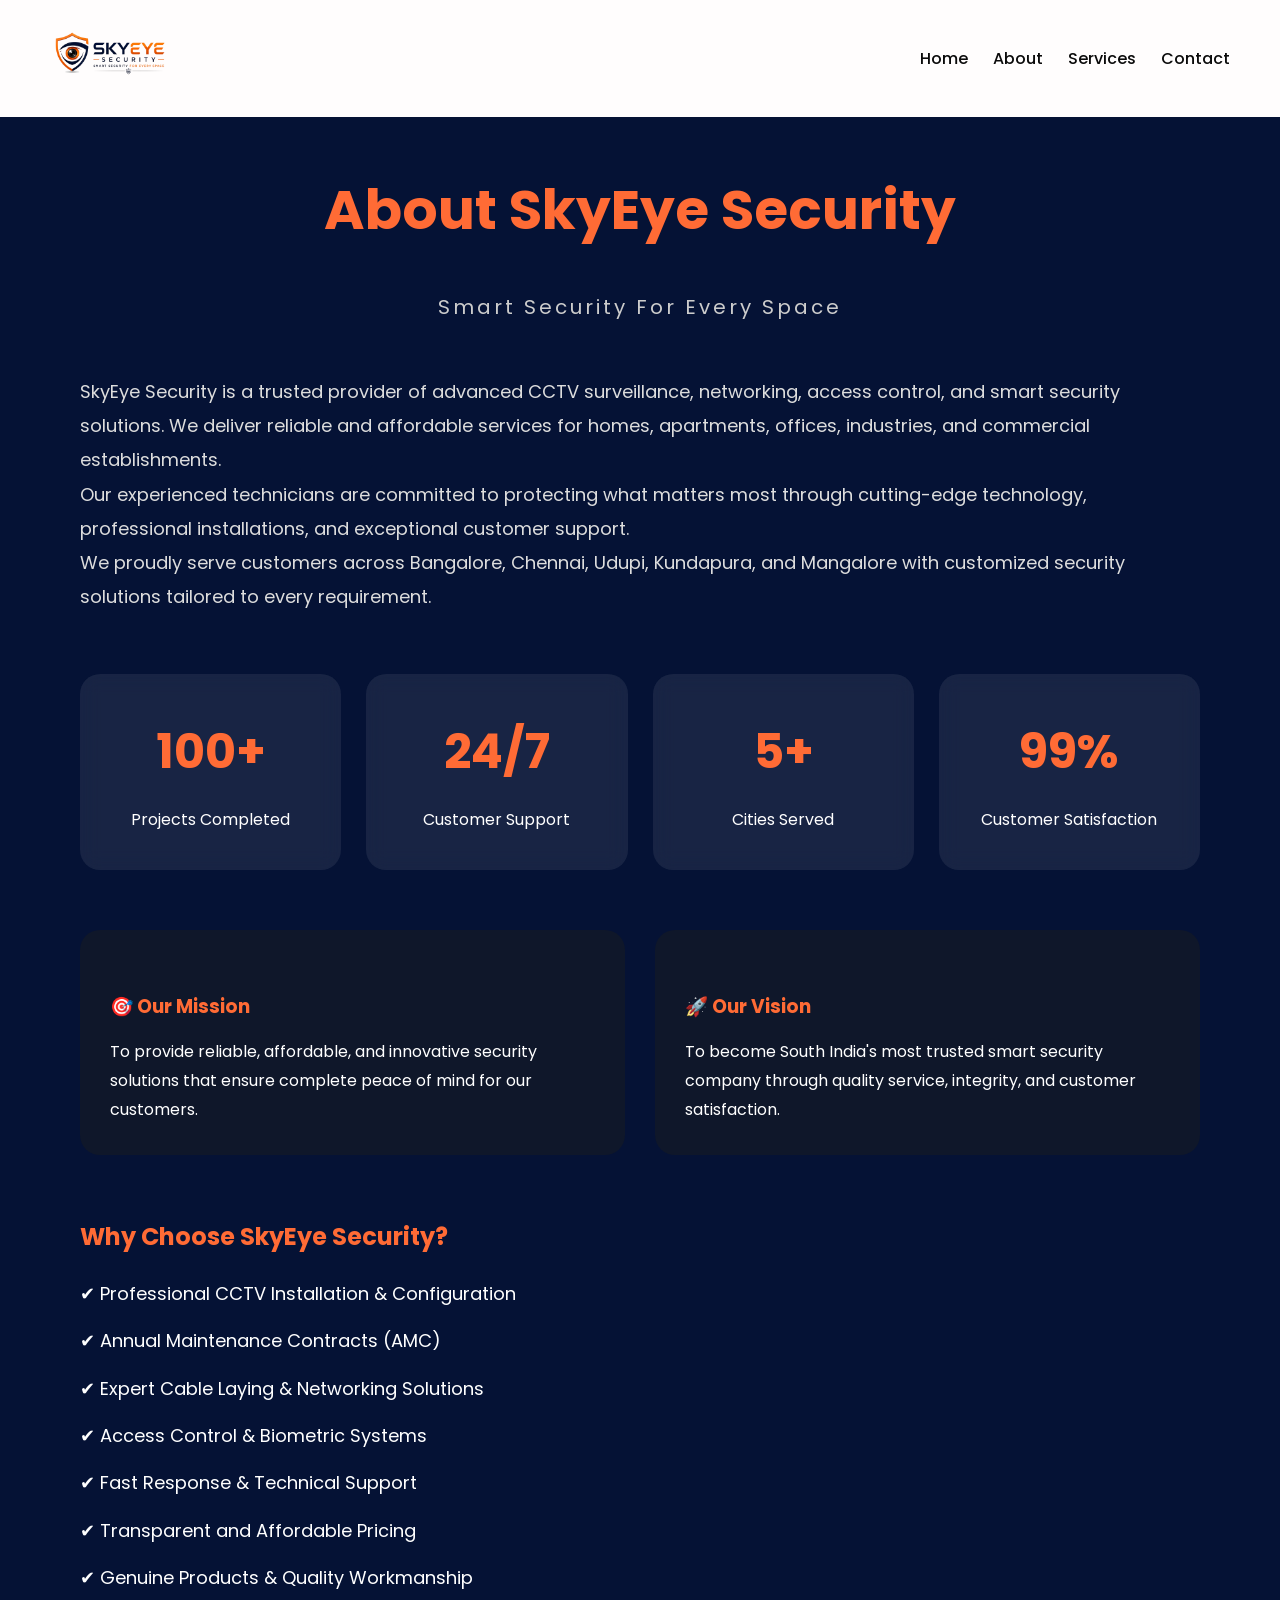
<file: about.html>
<!DOCTYPE html>
<html lang="en">

<head>
    <meta charset="UTF-8">
    <meta name="viewport" content="width=device-width, initial-scale=1.0">
    <title>About Us - SkyEye Security</title>

    <link rel="stylesheet" href="style.css">
    <link rel="stylesheet" href="https://cdnjs.cloudflare.com/ajax/libs/font-awesome/6.5.2/css/all.min.css">
</head>

<body>

    <header>

        <div class="logo-box">
            <img src="assets/logo.png" class="logo">
        </div>

        <nav>
            <a href="index.html">Home</a>
            <a href="about.html">About</a>
            <a href="services.html">Services</a>
            <a href="contact.html">Contact</a>
        </nav>

    </header>

    <section class="about-section">

        <div class="about-header">
            <h1>About SkyEye Security</h1>
            <p class="subtitle">Smart Security For Every Space</p>
        </div>

        <div class="about-content">
            <p>
                SkyEye Security is a trusted provider of advanced CCTV surveillance, networking, access control, and smart security solutions. We deliver reliable and affordable services for homes, apartments, offices, industries, and commercial establishments.
            </p>

            <p>
                Our experienced technicians are committed to protecting what matters most through cutting-edge technology, professional installations, and exceptional customer support.
            </p>

            <p>
                We proudly serve customers across Bangalore, Chennai, Udupi, Kundapura, and Mangalore with customized security solutions tailored to every requirement.
            </p>
        </div>

        <div class="stats-container">

            <div class="stat-card">
                <h2>100+</h2>
                <p>Projects Completed</p>
            </div>

            <div class="stat-card">
                <h2>24/7</h2>
                <p>Customer Support</p>
            </div>

            <div class="stat-card">
                <h2>5+</h2>
                <p>Cities Served</p>
            </div>

            <div class="stat-card">
                <h2>99%</h2>
                <p>Customer Satisfaction</p>
            </div>

        </div>

        <div class="mission-box">

            <div class="mission">
                <h3>🎯 Our Mission</h3>
                <p>
                    To provide reliable, affordable, and innovative security solutions that ensure complete peace of mind for our customers.
                </p>
            </div>

            <div class="mission">
                <h3>🚀 Our Vision</h3>
                <p>
                    To become South India's most trusted smart security company through quality service, integrity, and customer satisfaction.
                </p>
            </div>

        </div>

        <div class="why-us">

            <h2>Why Choose SkyEye Security?</h2>

            <ul>
                <li>✔ Professional CCTV Installation & Configuration</li>
                <li>✔ Annual Maintenance Contracts (AMC)</li>
                <li>✔ Expert Cable Laying & Networking Solutions</li>
                <li>✔ Access Control & Biometric Systems</li>
                <li>✔ Fast Response & Technical Support</li>
                <li>✔ Transparent and Affordable Pricing</li>
                <li>✔ Genuine Products & Quality Workmanship</li>
            </ul>

        </div>

    </section>

</body>

</html>
</file>
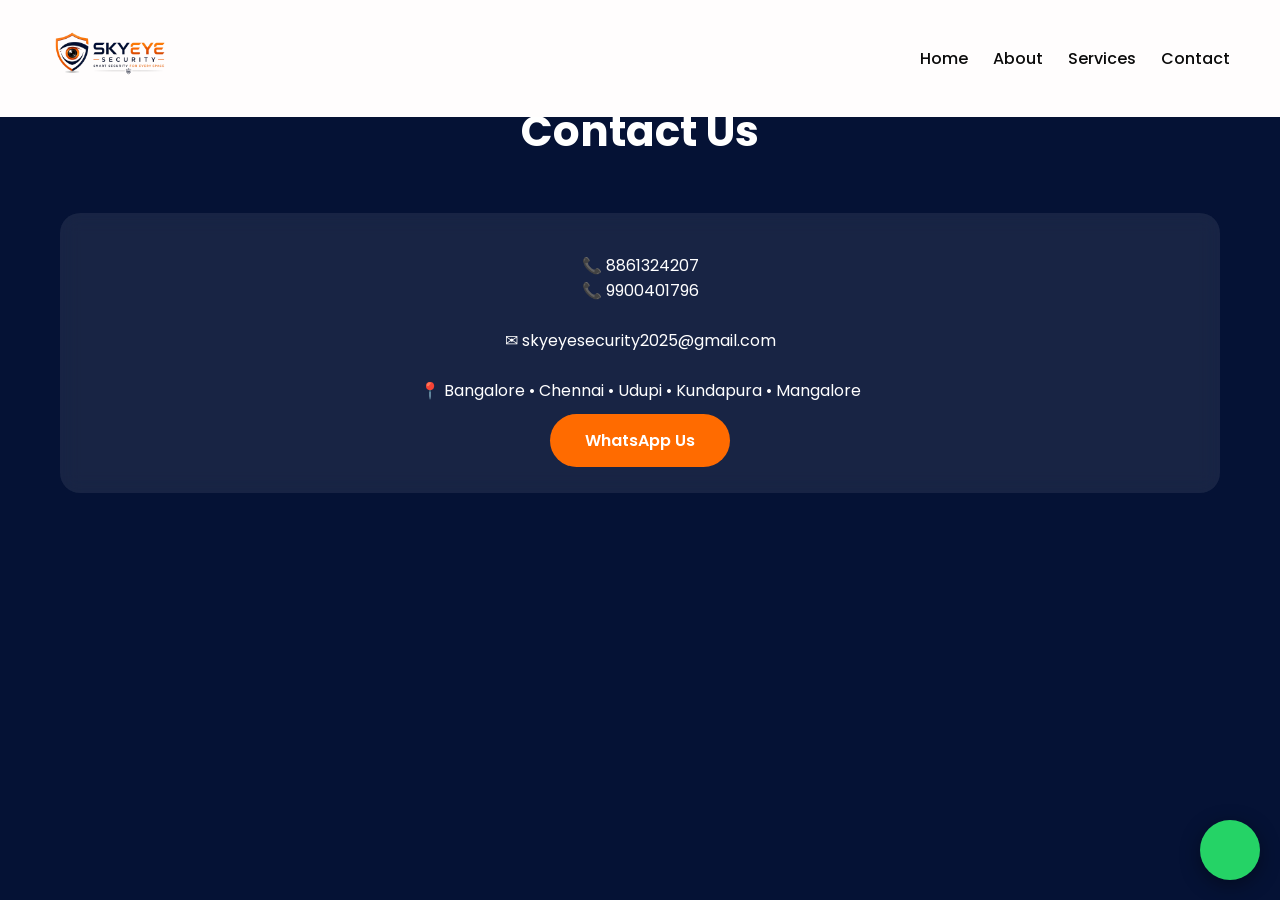
<file: Contact.html>
<!DOCTYPE html>
<html lang="en">

<head>
    <meta charset="UTF-8">
    <meta name="viewport" content="width=device-width, initial-scale=1.0">
    <title>Contact - SkyEye Security</title>

    <link rel="stylesheet" href="style.css">
</head>

<body>

    <header>

        <div class="logo-box">
            <img src="assets/logo.png" class="logo">
        </div>

        <nav>
            <a href="index.html">Home</a>
            <a href="about.html">About</a>
            <a href="services.html">Services</a>
            <a href="contact.html">Contact</a>
        </nav>

    </header>

    <section class="services">

        <h2>Contact Us</h2>

        <div class="card">

            <p>📞 8861324207</p>
            <p>📞 9900401796</p>

            <br>

            <p>✉ skyeyesecurity2025@gmail.com</p>

            <br>

            <p>
                📍 Bangalore • Chennai • Udupi • Kundapura • Mangalore
            </p>

            <br>

            <a class="btn1" href="https://wa.me/918861324207">
WhatsApp Us
</a>

        </div>

    </section>
    <a href="https://wa.me/918861324207" class="floating-whatsapp">
        <i class="fa-brands fa-whatsapp"></i>
    </a>

</body>

</html>
</file>
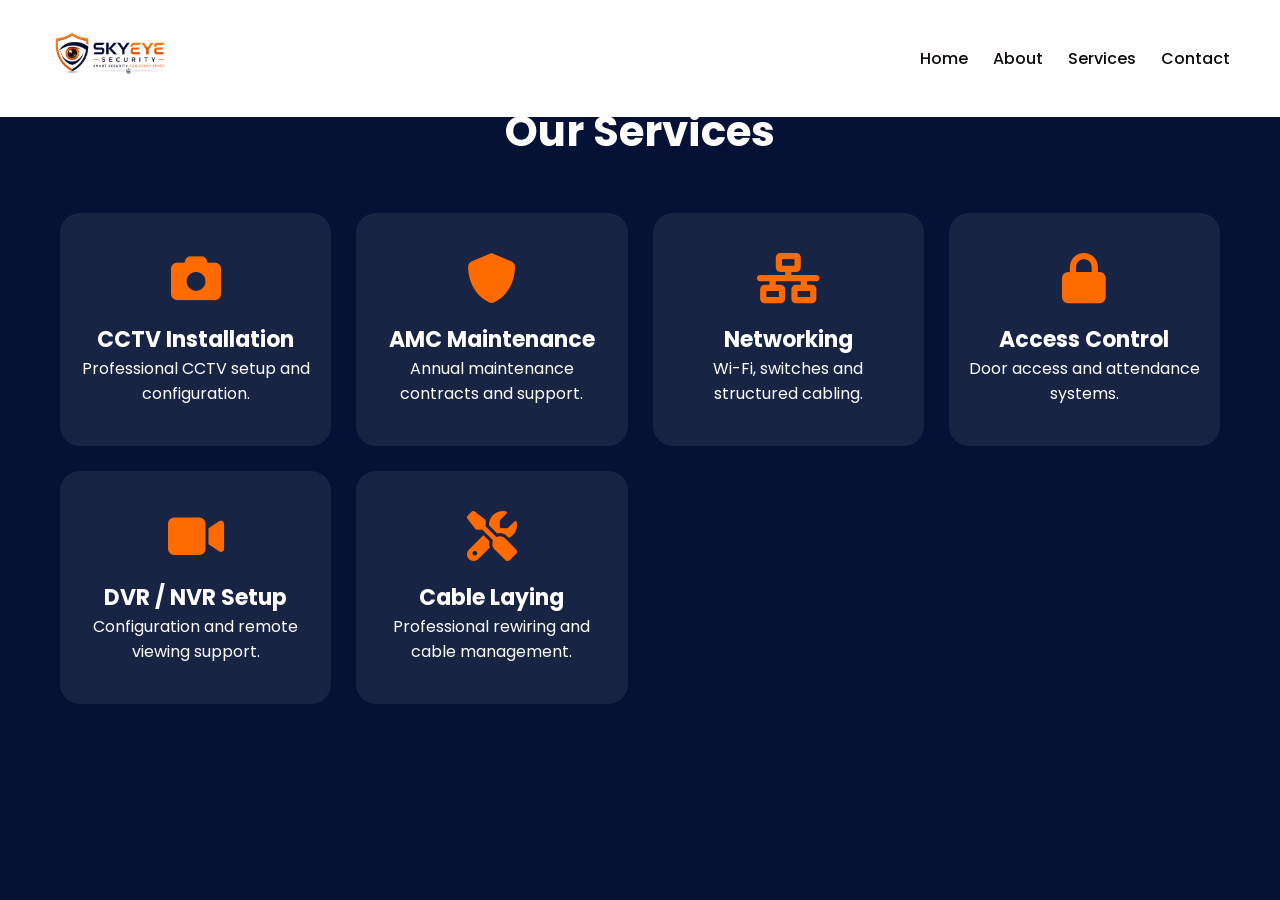
<file: Services.html>
<!DOCTYPE html>
<html lang="en">

<head>
    <meta charset="UTF-8">
    <meta name="viewport" content="width=device-width, initial-scale=1.0">
    <title>Services - SkyEye Security</title>

    <link rel="stylesheet" href="style.css">
    <link rel="stylesheet" href="https://cdnjs.cloudflare.com/ajax/libs/font-awesome/6.5.2/css/all.min.css">
</head>

<body>

    <header>

        <div class="logo-box">
            <img src="assets/logo.png" class="logo">
        </div>

        <nav>
            <a href="index.html">Home</a>
            <a href="about.html">About</a>
            <a href="services.html">Services</a>
            <a href="contact.html">Contact</a>
        </nav>

    </header>

    <section class="services">

        <h2>Our Services</h2>

        <div class="cards">

            <div class="card">
                <i class="fa-solid fa-camera"></i>
                <h3>CCTV Installation</h3>
                <p>Professional CCTV setup and configuration.</p>
            </div>

            <div class="card">
                <i class="fa-solid fa-shield"></i>
                <h3>AMC Maintenance</h3>
                <p>Annual maintenance contracts and support.</p>
            </div>

            <div class="card">
                <i class="fa-solid fa-network-wired"></i>
                <h3>Networking</h3>
                <p>Wi-Fi, switches and structured cabling.</p>
            </div>

            <div class="card">
                <i class="fa-solid fa-lock"></i>
                <h3>Access Control</h3>
                <p>Door access and attendance systems.</p>
            </div>

            <div class="card">
                <i class="fa-solid fa-video"></i>
                <h3>DVR / NVR Setup</h3>
                <p>Configuration and remote viewing support.</p>
            </div>

            <div class="card">
                <i class="fa-solid fa-screwdriver-wrench"></i>
                <h3>Cable Laying</h3>
                <p>Professional rewiring and cable management.</p>
            </div>

        </div>

    </section>

</body>

</html>
</file>
<file: style.css>
/* GOOGLE FONT */

@import url('https://fonts.googleapis.com/css2?family=Poppins:wght@300;400;500;600;700&display=swap');
* {
    margin: 0;
    padding: 0;
    box-sizing: border-box;
    font-family: 'Poppins', sans-serif;
}

body {
    background: #051235;
    color: #fff;
}


/* HEADER */

header {
    position: fixed;
    top: 0;
    left: 0;
    width: 100%;
    padding: 15px 50px;
    background: rgb(255, 253, 253);
    backdrop-filter: blur(10px);
    display: flex;
    justify-content: space-between;
    align-items: center;
    z-index: 1000;
}

.logo {
    height: 80px;
}

nav {
    display: flex;
    align-items: center;
    gap: 25px;
}

nav a,
.dropdown button {
    color: rgb(11, 11, 11);
    text-decoration: none;
    background: none;
    border: none;
    font-size: 16px;
    cursor: pointer;
    font-weight: 500;
}

nav a:hover,
.dropdown button:hover {
    color: #ff6b00;
}


/* DROPDOWN */

.dropdown {
    position: relative;
}

.dropdown-content {
    display: none;
    position: absolute;
    top: 35px;
    left: 0;
    background: #0d1f5a;
    min-width: 220px;
    border-radius: 10px;
    overflow: hidden;
    box-shadow: 0 10px 30px rgba(0, 0, 0, 0.4);
}

.dropdown-content a {
    display: block;
    padding: 12px 20px;
    color: #fff;
}

.dropdown-content a:hover {
    background: #ff6b00;
}

.dropdown:hover .dropdown-content {
    display: block;
}

.menu-btn {
    display: none;
    font-size: 30px;
    color: white;
    cursor: pointer;
}


/* HERO SECTION */


/* HERO SECTION */

.hero {
    min-height: 100vh;
    background: linear-gradient(rgba(0, 0, 0, 0.6), rgba(0, 0, 0, 0.6)), url("assets/hero.jpg");
    background-size: cover;
    background-position: center;
    background-repeat: no-repeat;
    display: flex;
    align-items: center;
    padding: 120px 80px;
}

.hero-content {
    max-width: 700px;
}

.tag {
    color: #ff6b00;
    font-size: 18px;
    letter-spacing: 3px;
    margin-bottom: 20px;
}

.hero h1 {
    font-size: 72px;
    line-height: 1.1;
    margin-bottom: 20px;
}

.subtitle {
    font-size: 20px;
    color: #ddd;
    margin-bottom: 35px;
}


/* BUTTONS */

.buttons {
    display: flex;
    gap: 20px;
}

.btn1,
.btn2 {
    padding: 15px 35px;
    border-radius: 50px;
    text-decoration: none;
    font-weight: 600;
    transition: 0.3s;
}

.btn1 {
    background: #ff6b00;
    color: white;
}

.btn1:hover {
    transform: translateY(-3px);
}

.btn2 {
    border: 2px solid #25D366;
    color: #25D366;
}

.btn2:hover {
    background: #25D366;
    color: white;
}


/* SERVICES */

.services {
    padding: 100px 60px;
}

.services h2 {
    text-align: center;
    font-size: 42px;
    margin-bottom: 50px;
}

.cards {
    display: grid;
    grid-template-columns: repeat(auto-fit, minmax(250px, 1fr));
    gap: 25px;
}

.card {
    background: rgba(255, 255, 255, 0.08);
    backdrop-filter: blur(10px);
    padding: 40px 20px;
    border-radius: 20px;
    text-align: center;
    transition: 0.3s;
}

.card:hover {
    transform: translateY(-10px);
    border: 1px solid #ff6b00;
}

.card i {
    font-size: 50px;
    color: #ff6b00;
    margin-bottom: 20px;
}

.card h3 {
    font-size: 22px;
}


/* FOOTER */

footer {
    text-align: center;
    padding: 40px 20px;
    background: #051235;
}


/* MOBILE */

@media(max-width:768px) {
    header {
        padding: 15px 20px;
    }
    nav {
        display: none;
    }
    .menu-btn {
        display: block;
    }
    .hero {
        padding: 100px 25px;
        text-align: center;
    }
    .hero h1 {
        font-size: 42px;
    }
    .buttons {
        flex-direction: column;
        align-items: center;
    }
    .services {
        padding: 70px 20px;
    }
}

.floating-whatsapp {
    position: fixed;
    right: 20px;
    bottom: 20px;
    width: 60px;
    height: 60px;
    background: #25D366;
    color: white;
    border-radius: 50%;
    display: flex;
    align-items: center;
    justify-content: center;
    font-size: 30px;
    text-decoration: none;
    box-shadow: 0 5px 20px rgba(0, 0, 0, 0.4);
}

.about-section {
    max-width: 1000px;
    margin: 120px auto;
    padding: 40px;
    color: white;
    line-height: 1.8;
}

.about-section h1 {
    color: #ff6b35;
    font-size: 48px;
    margin-bottom: 30px;
}

.about-section h3 {
    color: #ff6b35;
    margin-top: 30px;
}

.about-section ul {
    margin-top: 20px;
    padding-left: 20px;
}

.about-section li {
    margin: 10px 0;
}

.about-section {
    max-width: 1200px;
    margin: 120px auto;
    padding: 40px;
    color: #fff;
}

.about-header {
    text-align: center;
    margin-bottom: 50px;
}

.about-header h1 {
    font-size: 55px;
    color: #ff6b35;
}

.subtitle {
    color: #ccc;
    letter-spacing: 3px;
    margin-top: 10px;
}

.about-content {
    font-size: 18px;
    line-height: 1.9;
    color: #ddd;
}

.stats-container {
    display: grid;
    grid-template-columns: repeat(auto-fit, minmax(220px, 1fr));
    gap: 25px;
    margin: 60px 0;
}

.stat-card {
    background: rgba(255, 255, 255, 0.08);
    padding: 35px;
    border-radius: 20px;
    text-align: center;
    backdrop-filter: blur(10px);
    transition: 0.3s;
}

.stat-card:hover {
    transform: translateY(-10px);
}

.stat-card h2 {
    color: #ff6b35;
    font-size: 48px;
    margin-bottom: 10px;
}

.mission-box {
    display: grid;
    grid-template-columns: 1fr 1fr;
    gap: 30px;
    margin: 60px 0;
}

.mission {
    background: #0f172a;
    padding: 30px;
    border-radius: 20px;
}

.mission h3 {
    color: #ff6b35;
    margin-bottom: 15px;
}

.why-us h2 {
    color: #ff6b35;
    margin-bottom: 20px;
}

.why-us ul {
    list-style: none;
    padding: 0;
}

.why-us li {
    margin: 15px 0;
    font-size: 18px;
}

@media(max-width:768px) {
    .mission-box {
        grid-template-columns: 1fr;
    }
    .about-header h1 {
        font-size: 40px;
    }
}

.stats {
    display: flex;
    justify-content: space-around;
    padding: 80px 20px;
    background: #111827;
    color: white;
    text-align: center;
}

.stat h1 {
    color: orange;
    font-size: 50px;
}

.stat p {
    font-size: 18px;
}
</file>
